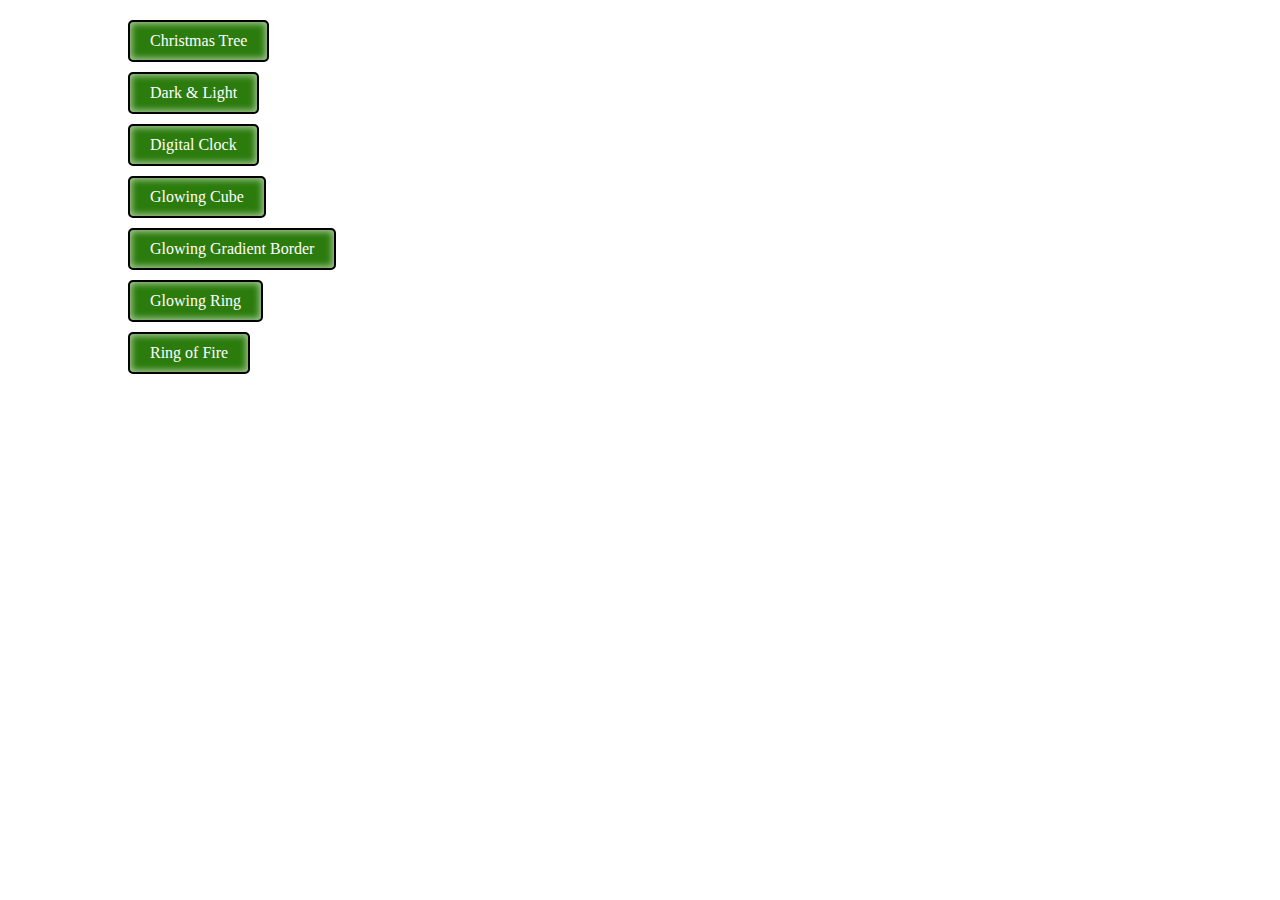
<file: index.html>
<!DOCTYPE html>
<html lang="en">
  <head>
    <meta charset="UTF-8" />
    <meta http-equiv="X-UA-Compatible" content="IE=edge" />
    <meta name="viewport" content="width=device-width, initial-scale=1.0" />
    <title>CSS Only Design</title>
    <style>
      * {
        margin: 0;
        padding: 0;
        box-sizing: border-box;
      }
      .container {
        width: 80%;
        margin: 20px auto;
      }
      ul,
      ol,
      li {
        list-style: none;
      }

      a,
      a:hover {
        text-decoration: none;
      }

      .css_only_links li {
        margin-bottom: 10px;
      }
      .css_only_links li a {
        display: inline-block;
        padding: 10px 20px;
        background-color: #2c7c0d;
        color: #fff;
        border-radius: 5px;
        box-shadow: inset 0px 0px 6px 2px #ffffff90;
        transition: background-color 0.4s;
        border: 2px solid black;
      }

      .css_only_links li a:hover {
        background-color: #072b4d;
      }
    </style>
  </head>
  <body>
    <div class="container">
      <ul class="css_only_links">
        <li>
          <a href="christmas_tree/index.html">Christmas Tree</a>
        </li>
        <li>
          <a href="dark&light_toggle_btn/index.html">Dark & Light</a>
        </li>
        <li>
          <a href="digital_clock/index.html">Digital Clock</a>
        </li>
        <li>
          <a href="glowing_cube/index.html">Glowing Cube</a>
        </li>
        <li>
          <a href="glowing_gradient_border/index.html"
            >Glowing Gradient Border</a
          >
        </li>
        <li>
          <a href="glowing_ring/index.html">Glowing Ring</a>
        </li>
        <li>
          <a href="ring_of_fire/index.html">Ring of Fire</a>
        </li>
      </ul>
    </div>
  </body>
</html>
</file>
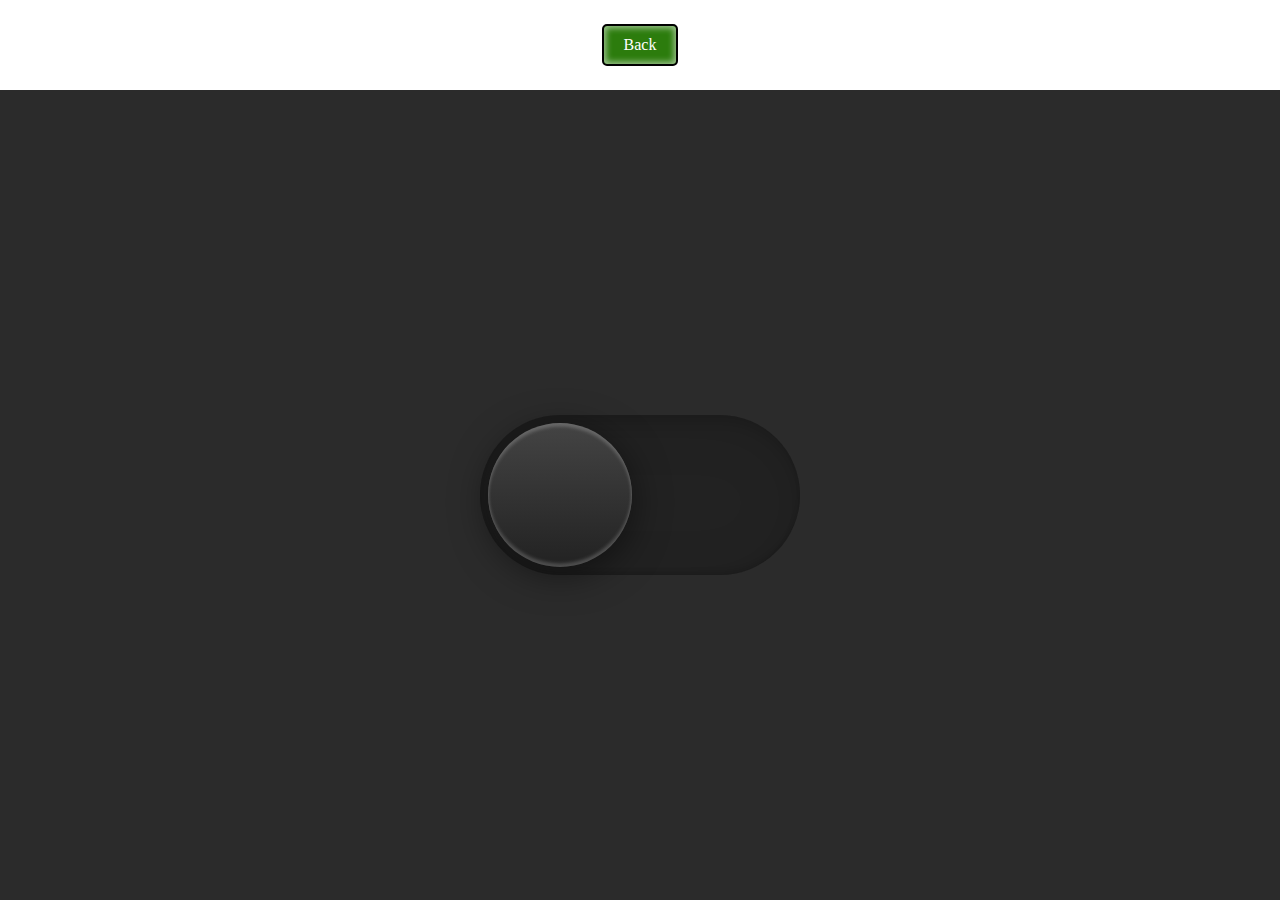
<file: dark&light_toggle_btn/index.html>
<!DOCTYPE html>
<html lang="en">
  <head>
    <meta charset="UTF-8" />
    <meta http-equiv="X-UA-Compatible" content="IE=edge" />
    <meta name="viewport" content="width=device-width, initial-scale=1.0" />
    <title>Dark & Light Toggle Button</title>
    <link rel="stylesheet" href="../style.css" />
    <link rel="stylesheet" href="./assets/css/style.css" />
  </head>
  <body>
    <div class="container">
      <ul class="css_only_links">
        <li>
          <a href="../index.html">Back</a>
        </li>
      </ul>
    </div>
    <div class="wrapper">
      <div id="toggle">
        <i class="indicator"></i>
      </div>
    </div>
    <script src="./assets/js/index.js"></script>
  </body>
</html>
</file>
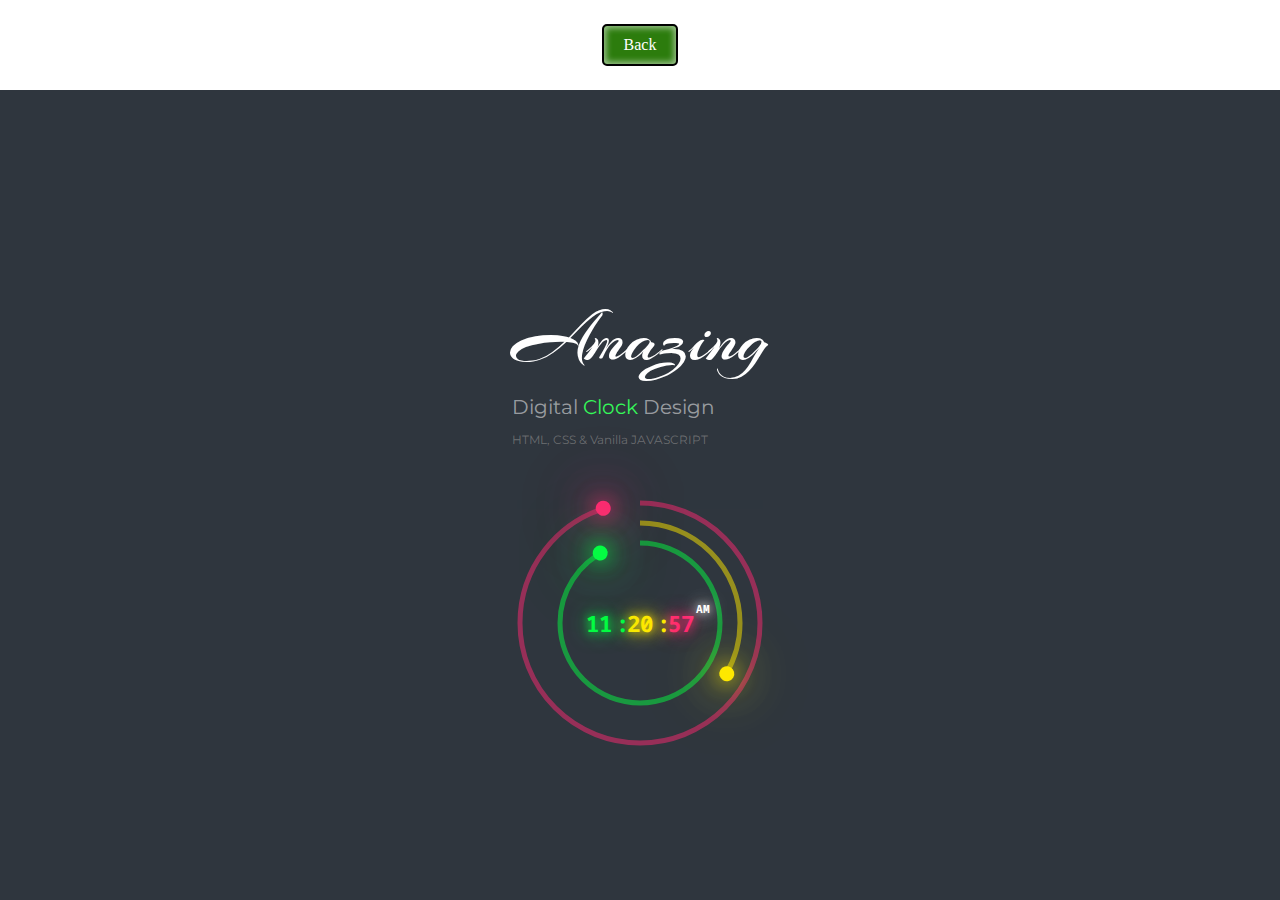
<file: digital_clock/index.html>
<!DOCTYPE html>
<html lang="en">
  <head>
    <meta charset="UTF-8" />
    <meta http-equiv="X-UA-Compatible" content="IE=edge" />
    <meta name="viewport" content="width=device-width, initial-scale=1.0" />
    <title>Document</title>
    <link
      href="https://fonts.googleapis.com/css2?family=Arizonia&family=Montserrat&family=Noto+Sans+Mono:wght@700&display=swap"
      rel="stylesheet"
    />
    <link rel="stylesheet" href="../style.css" />
    <link rel="stylesheet" href="assets/css/style.css" />
  </head>
  <body>
    <div class="container">
      <ul class="css_only_links">
        <li>
          <a href="../index.html">Back</a>
        </li>
      </ul>
    </div>
    <div class="wrapper">
      <div id="title">
        <h1>Amazing</h1>
        <p>Digital <span>Clock</span> Design</p>
        <span class="lng">HTML, CSS & Vanilla JAVASCRIPT</span>
      </div>
      <div id="time">
        <div class="circle" style="--clr: #ff2972">
          <div class="dots sec_dot"></div>
          <svg>
            <circle cx="120" cy="120" r="120" id="ss"></circle>
          </svg>
        </div>
        <div class="circle" style="--clr: #fee800">
          <div class="dots min_dot"></div>
          <svg>
            <circle cx="100" cy="100" r="100" id="mm"></circle>
          </svg>
        </div>
        <div class="circle" style="--clr: #04fc43">
          <div class="dots hr_dot"></div>
          <svg>
            <circle cx="80" cy="80" r="80" id="hh"></circle>
          </svg>
        </div>
        <div class="timeBx">
          <div id="hours" style="--c: #04fc43">00</div>
          <div id="minutes" style="--c: #fee800">00</div>
          <div id="seconds" style="--c: #ff2972">00</div>
          <div class="ap">
            <div id="ampm" style="--c: #fff">AM</div>
          </div>
        </div>
      </div>
    </div>
    <script src="assets/js/index.js"></script>
  </body>
</html>
</file>
<file: style.css>
* {
  margin: 0;
  padding: 0;
  box-sizing: border-box;
}
.container {
  min-height: 10vh;
  display: flex;
  justify-content: center;
  align-items: center;
}
ul,
ol,
li {
  list-style: none;
  margin: 0;
}

a,
a:hover {
  text-decoration: none;
}

.css_only_links li {
  margin-top: 10px;
}
.css_only_links li:first-child {
  margin-top: 0;
}
.css_only_links li a {
  display: inline-block;
  padding: 10px 20px;
  background-color: #2c7c0d;
  color: #fff;
  border-radius: 5px;
  box-shadow: inset 0px 0px 6px 2px #ffffff90;
  transition: background-color 0.4s;
  border: 2px solid black;
}

.css_only_links li a:hover {
  background-color: #072b4d;
}
</file>
<file: dark&light_toggle_btn/assets/css/style.css>
* {
  margin: 0;
  padding: 0;
  -webkit-box-sizing: border-box;
  box-sizing: border-box;
}

.wrapper {
  display: -webkit-box;
  display: -ms-flexbox;
  display: flex;
  -webkit-box-pack: center;
  -ms-flex-pack: center;
  justify-content: center;
  -webkit-box-align: center;
  -ms-flex-align: center;
  align-items: center;
  min-height: 90vh;
  background: #2b2b2b;
  -webkit-transition: 0.3s;
  transition: 0.3s;
}
.wrapper.active {
  background: #f8f8f8;
}

#toggle {
  position: relative;
  display: block;
  width: 320px;
  height: 160px;
  border-radius: 160px;
  background: #222;
  -webkit-transition: 0.3s;
  transition: 0.3s;
  cursor: pointer;
  -webkit-box-shadow: inset 0 8px 60px rgba(0, 0, 0, 0.1),
    inset 0 8px 8px rgba(0, 0, 0, 0.1), inset 0 -4px 4px rgba(0, 0, 0, 0.1);
  box-shadow: inset 0 8px 60px rgba(0, 0, 0, 0.1),
    inset 0 8px 8px rgba(0, 0, 0, 0.1), inset 0 -4px 4px rgba(0, 0, 0, 0.1);
}
#toggle .indicator {
  position: absolute;
  top: 0;
  left: 0;
  width: 160px;
  height: 160px;
  border-radius: 50%;
  background: -webkit-gradient(
    linear,
    left top,
    left bottom,
    from(#444),
    to(#222)
  );
  background: linear-gradient(to bottom, #444, #222);
  -webkit-transform: scale(0.9);
  transform: scale(0.9);
  -webkit-box-shadow: 0 8px 40px rgba(0, 0, 0, 0.5),
    inset 0 4px 4px rgba(255, 255, 255, 0.2),
    inset 0 -4px 4px rgba(255, 255, 255, 0.2);
  box-shadow: 0 8px 40px rgba(0, 0, 0, 0.5),
    inset 0 4px 4px rgba(255, 255, 255, 0.2),
    inset 0 -4px 4px rgba(255, 255, 255, 0.2);
  -webkit-transition: 0.3s;
  transition: 0.3s;
}
#toggle.active {
  background: #fff;
  -webkit-box-shadow: inset 0 2px 60px rgba(0, 0, 0, 0.1),
    inset 0 2px 8px rgba(0, 0, 0, 0.1), inset 0 -4px 4px rgba(0, 0, 0, 0.05);
  box-shadow: inset 0 2px 60px rgba(0, 0, 0, 0.1),
    inset 0 2px 8px rgba(0, 0, 0, 0.1), inset 0 -4px 4px rgba(0, 0, 0, 0.05);
}
#toggle.active .indicator {
  left: 160px;
  background: -webkit-gradient(
    linear,
    left top,
    left bottom,
    from(#eaeaea),
    to(#f9f9f9)
  );
  background: linear-gradient(to bottom, #eaeaea, #f9f9f9);
  -webkit-box-shadow: 0 8px 20px rgba(0, 0, 0, 0.1),
    inset 0 4px 4px rgb(255, 255, 255), inset 0 -4px 4px rgb(255, 255, 255);
  box-shadow: 0 8px 20px rgba(0, 0, 0, 0.1), inset 0 4px 4px rgb(255, 255, 255),
    inset 0 -4px 4px rgb(255, 255, 255);
}
</file>
<file: digital_clock/assets/css/style.css>
* {
  margin: 0;
  padding: 0;
  -webkit-box-sizing: border-box;
  box-sizing: border-box;
}

.wrapper {
  display: -webkit-box;
  display: -ms-flexbox;
  display: flex;
  -webkit-box-orient: vertical;
  -webkit-box-direction: normal;
  -ms-flex-direction: column;
  flex-direction: column;
  -webkit-box-pack: center;
  -ms-flex-pack: center;
  justify-content: center;
  -webkit-box-align: center;
  -ms-flex-align: center;
  align-items: center;
  min-height: 90vh;
  overflow: hidden;
  background: #2f363e;
}

#title {
  padding: 50px 0;
  color: #fff;
  font-family: "Montserrat", sans-serif;
}
#title h1 {
  font-family: "Arizonia", cursive;
  font-weight: 400;
  font-size: 74px;
}
#title p {
  color: rgba(255, 255, 255, 0.521);
  padding: 10px 0;
  font-size: 20px;
}
#title p span {
  color: rgb(53, 248, 89);
}
#title .lng {
  color: rgba(149, 148, 148, 0.593);
  font-size: 12px;
}

#time {
  position: relative;
  width: 250px;
  height: 250px;
  display: -webkit-box;
  display: -ms-flexbox;
  display: flex;
  -webkit-box-pack: center;
  -ms-flex-pack: center;
  justify-content: center;
  -webkit-box-align: center;
  -ms-flex-align: center;
  align-items: center;
}
#time .circle {
  position: absolute;
  display: -webkit-box;
  display: -ms-flexbox;
  display: flex;
  -webkit-box-pack: center;
  -ms-flex-pack: center;
  justify-content: center;
  -webkit-box-align: center;
  -ms-flex-align: center;
  align-items: center;
}
#time .circle svg {
  position: relative;
  -webkit-transform: rotate(270deg);
  transform: rotate(270deg);
}
#time .circle svg circle {
  width: 100%;
  height: 100%;
  fill: transparent;
  stroke: var(--clr);
  stroke-width: 5;
  -webkit-transform: translate(5px, 5px);
  transform: translate(5px, 5px);
  opacity: 0.5;
}
#time .circle:nth-child(1) svg {
  width: 250px;
  height: 250px;
}
#time .circle:nth-child(1) svg circle {
  stroke-dasharray: 760;
  stroke-dashoffset: 760;
}
#time .circle:nth-child(2) svg {
  width: 210px;
  height: 210px;
}
#time .circle:nth-child(2) svg circle {
  stroke-dasharray: 630;
  stroke-dashoffset: 630;
}
#time .circle:nth-child(3) svg {
  width: 170px;
  height: 170px;
}
#time .circle:nth-child(3) svg circle {
  stroke-dasharray: 510;
  stroke-dashoffset: 510;
}
#time .circle .dots {
  position: absolute;
  width: 100%;
  height: 100%;
  display: -webkit-box;
  display: -ms-flexbox;
  display: flex;
  -webkit-box-pack: center;
  -ms-flex-pack: center;
  justify-content: center;
  -webkit-box-align: start;
  -ms-flex-align: start;
  align-items: flex-start;
  z-index: 10;
}
#time .circle .dots::before {
  content: "";
  position: absolute;
  top: -3px;
  width: 15px;
  height: 15px;
  background: var(--clr);
  border-radius: 50%;
  -webkit-box-shadow: 0 0 20px var(--clr), 0 0 40px var(--clr),
    0 0 60px var(--clr), 0 0 80px var(--clr);
  box-shadow: 0 0 20px var(--clr), 0 0 40px var(--clr), 0 0 60px var(--clr),
    0 0 80px var(--clr);
}
#time .timeBx {
  position: absolute;
  inset: 0;
  display: -webkit-box;
  display: -ms-flexbox;
  display: flex;
  -webkit-box-pack: center;
  -ms-flex-pack: center;
  justify-content: center;
  -webkit-box-align: center;
  -ms-flex-align: center;
  align-items: center;
  width: 100%;
  color: #fff;
  font-family: "Noto Sans Mono", monospace;
  gap: 15px;
  font-size: 1.4em;
  font-weight: bold;
}
#time .timeBx div {
  color: var(--c);
  text-shadow: 0 0 10px var(--c), 0 0 20px var(--c);
}
#time .timeBx .ap {
  position: absolute;
  -webkit-transform: translateY(-15px);
  transform: translateY(-15px);
  font-size: 0.5em;
  right: 55px;
}
#time .timeBx #hours::after,
#time .timeBx #minutes::after {
  content: ":";
  position: absolute;
  -webkit-transform: translateX(4px);
  transform: translateX(4px);
}
</file>
